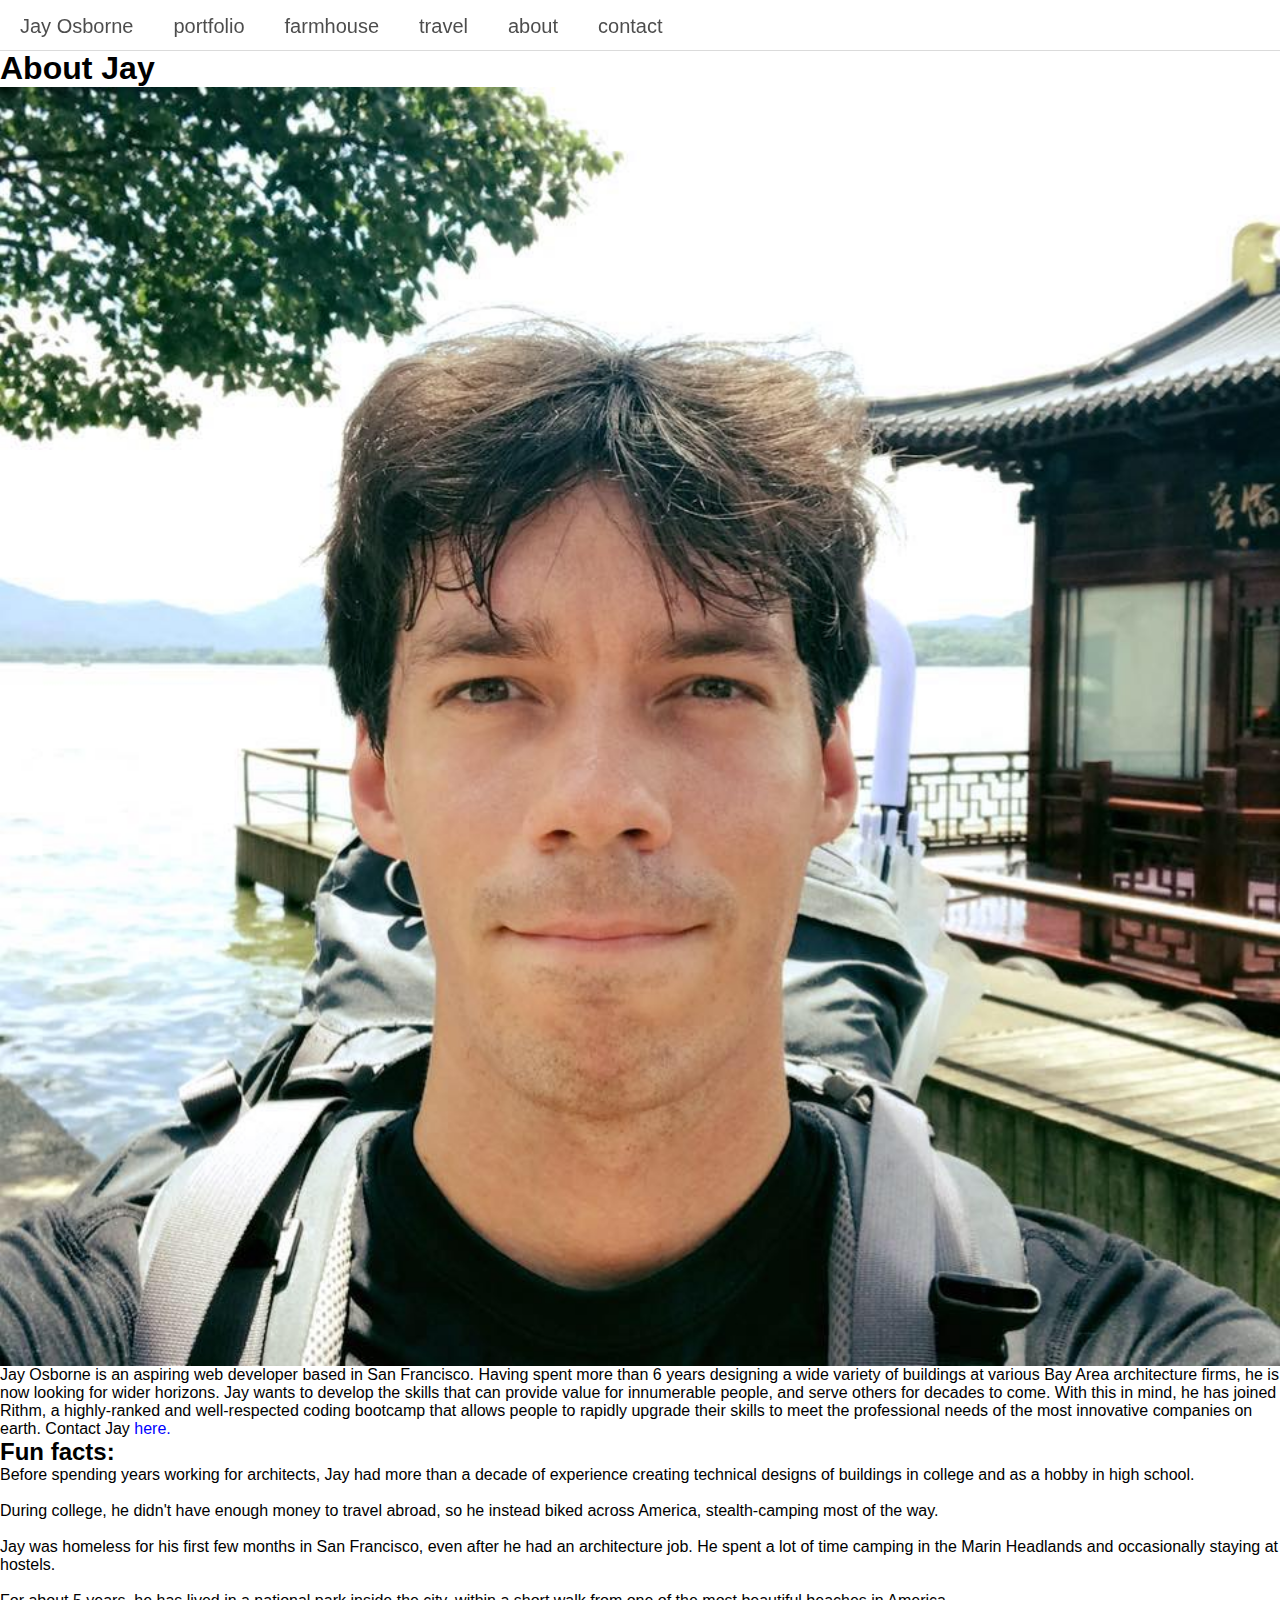
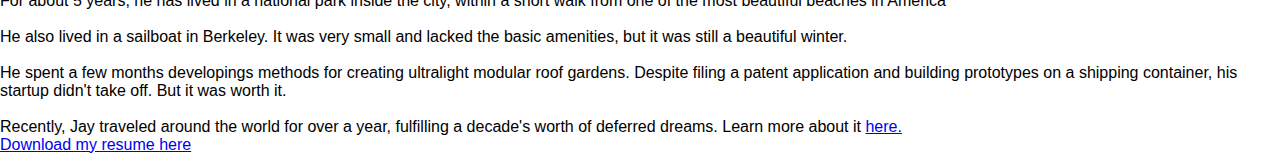
<file: about.html>
<!DOCTYPE html>
<html>
<head>
	<title>About Jay Osborne</title>
	<meta charset="utf-8">
	<link rel="stylesheet" type="text/css" href="./main.css">
</head>
<body>

	<nav class="topnav" id="myTopnav">
		<a id="logo" href="./index.html">Jay Osborne</a>
		<a href="./portfolio.html">portfolio</a>
		<a href="./farmhouse.html">farmhouse</a>
		<a href="./travel.html">travel</a>
		<a href="./about.html">about</a>
		<a href="./contact.html">contact</a>
		<a href="javascript:void(0);" class="icon" onclick="responsiveNav()">
			<i class="fa fa-bars"></i>
		</a> <!-- adding hamburger menu (change later) -->
	</nav>

	<h1>About Jay</h1>
	<img id="aboutmepic" src="./images/travel/chinatraveler.jpg">

	<p>Jay Osborne is an aspiring web developer based in San Francisco. Having spent more than 6 years designing a wide variety of buildings at various Bay Area architecture firms, he is now looking for wider horizons. Jay wants to develop the skills that can provide value for innumerable people, and serve others for decades to come. With this in mind, he has joined Rithm, a highly-ranked and well-respected coding bootcamp that allows people to rapidly upgrade their skills to meet the professional needs of the most innovative companies on earth. Contact Jay <a href="./contact.html">here.</a></p>

	<h2>Fun facts:</h2>

	<ul class="list">
		<li>Before spending years working for architects, Jay had more than a decade of experience creating technical designs of buildings in college and as a hobby in high school.</li>
		<br>
		<li>During college, he didn't have enough money to travel abroad, so he instead biked across America, stealth-camping most of the way.</li>
		<br>
		<li>Jay was homeless for his first few months in San Francisco, even after he had an architecture job. He spent a lot of time camping in the Marin Headlands and occasionally staying at hostels.</li>
		<br>
		<li>For about 5 years, he has lived in a national park inside the city, within a short walk from one of the most beautiful beaches in America</li>
		<br>
		<li>He also lived in a sailboat in Berkeley. It was very small and lacked the basic amenities, but it was still a beautiful winter.</li>
		<br>
		<li>He spent a few months developings methods for creating ultralight modular roof gardens. Despite filing a patent application and building prototypes on a shipping container, his startup didn't take off. But it was worth it.</li>
		<br>
		<li>Recently, Jay traveled around the world for over a year, fulfilling a decade's worth of deferred dreams. Learn more about it <a href="./travel.html">here.</a></li>
	</ul>

	<a href="./downloads/resume-jay-osborne.pdf">Download my resume here</a>



</body>
</html>
</file>
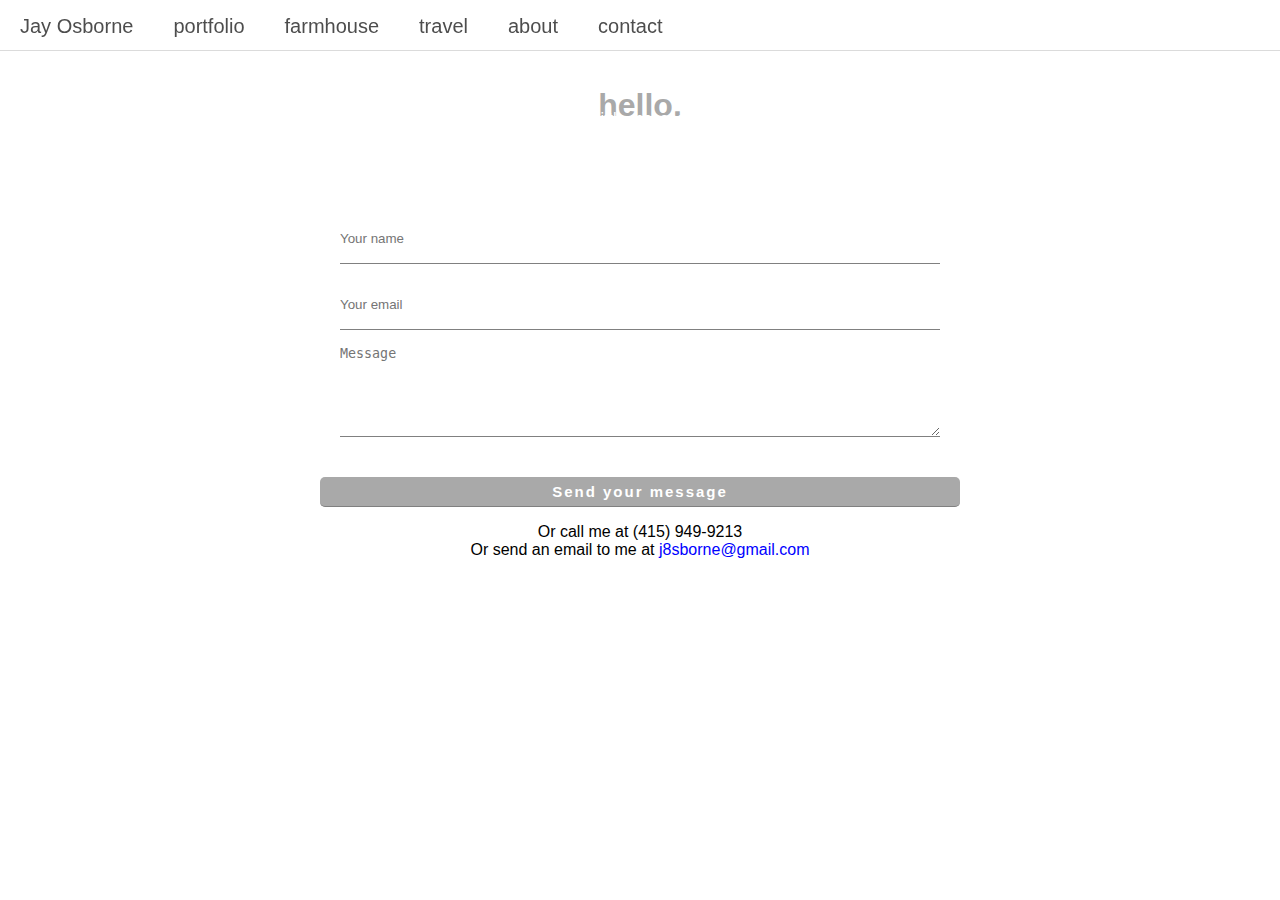
<file: contact.html>
<!DOCTYPE html>
<html>
<head>
	<title>Contact Jay Osborne</title>
	<meta charset="utf-8">
	<link rel="stylesheet" type="text/css" href="./main.css">
	<style>
		body {
			margin: 0;
			padding: 0;
			text-align: center;
			/*background: linear-gradient(rgba(0, 0, 10, 0.1),rgba(0, 0, 100, .5)); */
			background-position: center;
			font-family: sans-serif;
		}

		.contact-title {
			margin-top: 100px;
			color: white;
			transition: all 4s ease-in-out;
			width: 400px;
			margin: auto;
			margin-top: 100px;
		}

		.contact-title h1 {
			font-size: 32px;
			line-height: 10px;
			color: darkgray;

		}

		form {
			margin-top: 50px;
			transition: all 4s ease-in-out;
		}

		.form-control {
			width: 600px;
			background: transparent;
			border: none;
			outline: none;
			border-bottom: 1px solid gray;
			color: #fff;
			margin-bottom: 16px;
		}

		input {
			height: 50px;
		}

		form .submit {
			background: darkgray;
			color: white;
			font-size: 15px;
			font-weight: bold;
			letter-spacing: 2px;
			height: 30px;
			width: 50%;
			margin-top: 20px;
			border-radius: 5px;
		}

		form .submit:hover {
			background-color: blue;
			cursor: pointer;
		}

	</style>
</head>
<body>

	<nav class="topnav" id="myTopnav">
		<a id="logo" href="./index.html">Jay Osborne</a>
		<a href="./portfolio.html">portfolio</a>
		<a href="./farmhouse.html">farmhouse</a>
		<a href="./travel.html">travel</a>
		<a href="./about.html">about</a>
		<a href="./contact.html">contact</a>
		<a href="javascript:void(0);" class="icon" onclick="responsiveNav()">
			<i class="fa fa-bars"></i>
		</a> <!-- adding hamburger menu (change later) -->
	</nav>

	<div class="contact-title">
		<h1>hello.</h1>
		<p>Don't be shy. Send a little message. Tell me about your latest project. Or your appetite for adventure. Or your deepest, darkest secret.</p>
	</div>

	<form id="contact-form" method="post" action="mailto:amatect@gmail.com">
		<input name="name" type="text" class="form-control" placeholder="Your name" required><br>
		
		<input name="email" type="email" class="form-control" placeholder="Your email" required><br>
		
		<textarea name="message" class="form-control" placeholder="Message" rows="6"required></textarea><br>
		
		<input type="submit" class="form-control submit" value="Send your message">
	</form>

	<div class="contact-text">
		<p>Or call me at (415) 949-9213</p>
		<p>Or send an email to me at <a href="mailto:j8sborne@gmail.com">j8sborne@gmail.com</a></p>
	</div>

	</div>
</body>
</html>
</file>
<file: main.css>
* {
	margin: 0;
	padding: 0;
	box-sizing: border-box;
}

body {
	background-color: #fff;
	margin: 0;
	font-family: Avenir, sans-serif;
	padding-top: 50px;
}

h2 {
	margin: none;
	padding: none;
}

p a {
	color: blue;
	text-decoration: none;
}

p a:hover {
	color: darkblue;
}

#wrapper {
	width: 100%;
	max-width: 1500px;
	margin: 0 auto;
}

/* ---------------------------------------- */
/* Everything related to the Navigation Bar */

nav {
	overflow: hidden;
	background-color: white;
	opacity: 0.80;
	position: fixed;
	top: 0px;
	left: 0px;
	width: 100%;
	float: left; /* not needed with navs, though */
	z-index: 6;
}

nav a {
	display: block;
	float: left;
	font-family: "Avenir", sans-serif;
	font-size: 1em;
	text-align: center;
	text-decoration: none;
	padding: 5px 0px;
	color: #212121;
	margin: 0 20px;
	margin-top: 10px;
	font-size: 20px;
}

nav a:hover {
	background-color: white;
	color: black;
	text-shadow: 0 0 2px lightgray;
}

nav a:active {
	background-color: #4CAF50;
	color: blue;
}

p a:visited {
	color: darkblue;
}

nav .icon {
	display: none;
}

.topnav {
	box-shadow: 0 1px lightgray;
	height: 50px;
}

#title {
	
	
}

#right-links {
	

}

/*#title-signature { */
#title-label {
	font-family: Avenir, Arial, sans-serif;
	font-weight: bold;
	font-size: 1.2em;
    transition: all 0.2s ease;
    overflow: hidden;
    line-height: 1;
    padding: 0 0.25rem 0 0;
    color: black;
}

.sub-label {
	color: lightgray;
	font-size: .9em;
}



@media screen and (max-width: 750px) {
	.topnav a:not(:first-child) {display: none;}
	.topnav a.icon {
		float: right;
		display: block;
	}
}

@media screen and (max-width: 750px) {
	.topnav.responsive {position: relative;}
	.topnav.responsive .icon {
		position: absolute;
		right: 0;
		top: 0;
	}
	.topnav.responsive a {
		float: none;
		display: block;
		text-align: left;
	}
}



/* ------------------------------------------ */
/* Everything related to the Cascading Images */

div {
	border: 0px solid red;
	width: 100%; /* relative to what? */
	margin-left: 0px;
	margin-right: 0px;
	margin-bottom: 0px;
	margin-top: 0px;
}

img { 
	display: block;
	width: 100%;
}


.portfolio .travel {
	object-fit: contain;
	float: left;
	position: static;
}

img.travel {
	max-width: 1000px;
}


.farmhouse-sheets {
	width: 350px;
	float: left;
}

#download-farmhouse {
	clear: both;
}

.text-overlay {
	width: 100%;
	position: relative;

}

.caption {
	position: absolute;
	font-weight: bold;
}

.gallery-wrapper {
	width: 100%;
	max-width: 1000px;
	margin: 0 auto;
	padding: 5px;
}

.text-block {
	width: 400px;
	margin: 10px auto;
}

.text-block-2 {
	width: 600px;
}

#about-contact {
	padding-top: 50px;
	width:100%;
	margin: 0 auto;
}

#about-jay {
	position: relative;
	float: left;
	width: 350px;
	margin: 0 auto;
	margin-top: 50px;
	margin-left: 50px;
	margin-right: 50px;

}

#contact-jay {
	position: relative;
	float: left;
	width: 350px;
	margin: 0 auto;
	margin-top: 50px;
	margin-left: 50px;
	margin-right: 50px;
}

.circular {
	height: 300px;
	width: 300px;
	margin: 0 auto;
	border-radius: 50%;
	overflow: hidden;
}

#intro {
	top: 50%;
	left: 50%;
	transform: translate( -50%, -50% );
	text-align: left;
	margin-left: 60%;

}

#portfolio {
	top: 20%;
	left: 50%;
	transform: translate( -50%, -50% );
	text-align: center;
}

#farmhouse {
	top: 40%;
	left: 50%;
	transform: translate( -50%, -50% );
	text-align: center;
}

#travelmap {
	top: 60%;
	left: 60%;
	transform: translate( -50%, -50% );
	text-align: center;
}

#programmer {
	top: 20%;
	left: 50%;
	transform: translate( -50%, -50% );
	text-align: left;
	margin-left: 30px;
}
</file>
